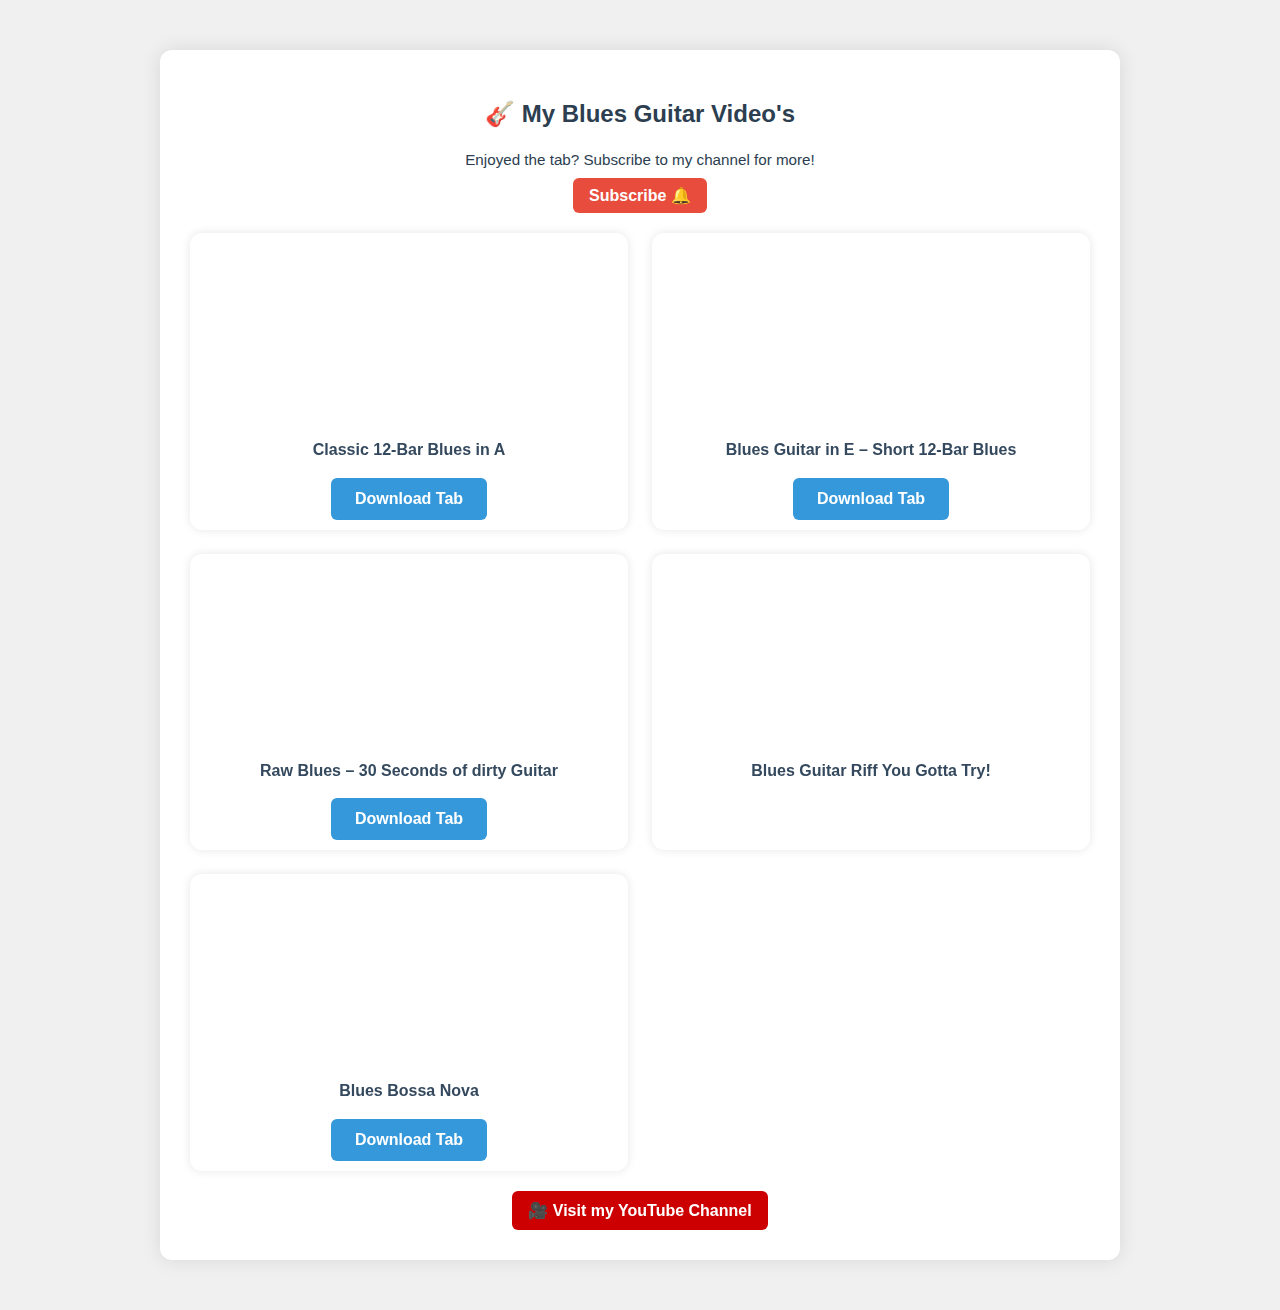
<file: index.html>
<!DOCTYPE html>
<html lang="en">
<head>
  <meta charset="UTF-8">
  <title>Blues Guitar Tabs by [Your Name]</title>
  <link rel="stylesheet" href="style.css">
  <meta name="viewport" content="width=device-width, initial-scale=1">
<link rel="shortcut icon" href="files/Blues Guitar.png" type="image/x-icon">


  <!-- Google Analytics -->
  <script async src="https://www.googletagmanager.com/gtag/js?id=G-T9B5F6M5QE"></script>
  <script>
    window.dataLayer = window.dataLayer || [];
    function gtag(){ dataLayer.push(arguments); }
    gtag('js', new Date());
    gtag('config', 'G-T9B5F6M5QE');
  </script>
</head>
<body>
  <div class="container">
  
    <h2>🎸 My Blues Guitar Video's</h2>
    <div class="subscribe-note">
      <p>Enjoyed the tab? Subscribe to my channel for more!</p>
      <a class="subscribe-button"
   href="https://www.youtube.com/channel/UCYfy-mkAh5y-Mwqt-7GvDVg?sub_confirmation=1"
   target="_blank"
   id="subscribe-button">
   Subscribe 🔔
</a>
    </div>
    <div class="video-grid">

      <div class="video-card">
        <iframe src="https://www.youtube.com/embed/FiHw8-IX4_s"
                title="lassic 12-Bar Blues in A" frameborder="0" allowfullscreen></iframe>
        <p>Classic 12-Bar Blues in A</p>
        <a href="files/Blues%201.pdf" download class="download-button"
           data-label="Blues 1 PDF">Download Tab</a>
      </div>
      <div class="video-card">
        <iframe src="https://www.youtube.com/embed/tFOvCv5Oei0"
                title="Blues Guitar in E – Short 12-Bar Blues" frameborder="0" allowfullscreen></iframe>
        <p>Blues Guitar in E – Short 12-Bar Blues </p>
        <a href="files/Blues%202.pdf" download class="download-button"
           data-label="Blues Tab 2 PDF">Download Tab</a>
      </div>
      <div class="video-card">
        <iframe src="https://www.youtube.com/embed/KJsijiCNnZQ"
                title="Raw Blues – 30 Seconds of dirty Guitar" frameborder="0" allowfullscreen></iframe>
        <p>Raw Blues – 30 Seconds of dirty Guitar</p>
        <a href="files/Blues%203.pdf" download class="download-button"
           data-label="Blues Tab 3 PDF">Download Tab</a>
      </div>
      <div class="video-card">
        <iframe src="https://www.youtube.com/embed/04-W7Y9r-Wo"
                title="Blues Guitar Riff You Gotta Try!" frameborder="0" allowfullscreen></iframe>
        <p>Blues Guitar Riff You Gotta Try!</p>
       
      </div>
      <div class="video-card">
        <iframe src="https://www.youtube.com/embed/swVcF-cGHAE"
                title="Blues Bossa" frameborder="0" allowfullscreen></iframe>
        <p>Blues Bossa Nova</p>
        <a href="files/Blues%20Bossa.pdf" download class="download-button"
        data-label="Blues Bossa PDF">Download Tab</a>
       
      </div>
      
      

     
      

    </div>
    <a href="https://www.youtube.com/channel/UCYfy-mkAh5y-Mwqt-7GvDVg" target="_blank" class="youtube-link">
      🎥 Visit my YouTube Channel
    </a>
  </div>

  <script>
    document.addEventListener('DOMContentLoaded', function () {
      const links = document.querySelectorAll('.download-button');
      console.log("wow")
      links.forEach(link => {
        link.addEventListener('click', function (e) {
          e.preventDefault();

          const label = this.getAttribute('data-label') || 'Unknown Tab';

          if (typeof gtag === 'function') {
            gtag('event', 'file_download', {
              event_category: 'Tabs',
              event_label: label,
              value: 1
            });
           
          }

          setTimeout(() => {
            window.location.href = this.href;
          }, 300);
        });
      });
    });

    document.addEventListener('DOMContentLoaded', function () {
  const subscribeBtn = document.getElementById('subscribe-button');

  if (subscribeBtn) {
    subscribeBtn.addEventListener('click', function () {
      if (typeof gtag === 'function') {
        gtag('event', 'subscribe_click', {
          event_category: 'Engagement',
          event_label: 'YouTube Subscribe Button'
        });
      }
    });
  }

  
});

  </script>
</body>
</html>
</file>
<file: style.css>
body {
  font-family: Arial, sans-serif;
  text-align: center;
  background: #f0f0f0;
  margin: 0;
  padding: 0;
}

.container {
  background: #fff;
  max-width: 900px;
  margin: 50px auto;
  padding: 30px;
  box-shadow: 0 0 20px rgba(0,0,0,0.1);
  border-radius: 12px;
}

h1, h2 {
  color: #2c3e50;
}

p {
  color: #555;
  line-height: 1.6;
}

.download-button {
  display: inline-block;
  padding: 12px 24px;
  margin-top: 15px;
  background-color: #3498db;
  color: white;
  border-radius: 6px;
  text-decoration: none;
  font-weight: bold;
}

.download-button:hover {
  background-color: #2980b9;
}

.video-grid {
  display: grid;
  grid-template-columns: repeat(auto-fit, minmax(300px, 1fr));
  gap: 24px;
  margin-top: 20px;
}

.video-card {
  background: #ffffff;
  border-radius: 12px;
  padding: 10px;
  box-shadow: 0 0 10px rgba(0,0,0,0.1);
  transition: transform 0.2s ease;
}

.video-card:hover {
  transform: scale(1.02);
}

.video-card iframe {
  width: 100%;
  height: 180px;
  border-radius: 8px;
}

.video-card p {
  margin: 10px 0 0;
  font-weight: bold;
  color: #34495e;
}
.subscribe-note {
  margin-top: 10px;
}

.subscribe-note p {
  margin: 6px 0;
  font-size: 0.95rem;
  color: #2c3e50;
}

.subscribe-button {
  display: inline-block;
  background-color: #e74c3c;
  color: white;
  padding: 8px 16px;
  border-radius: 6px;
  text-decoration: none;
  font-weight: bold;
}

.subscribe-button:hover {
  background-color: #c0392b;
}
.youtube-link {
  display: inline-block;
  margin-top: 20px;
  padding: 10px 16px;
  background: #cc0000;
  color: white;
  text-decoration: none;
  border-radius: 6px;
  font-weight: bold;
}

.youtube-link:hover {
  background: #a10000;
}
</file>
